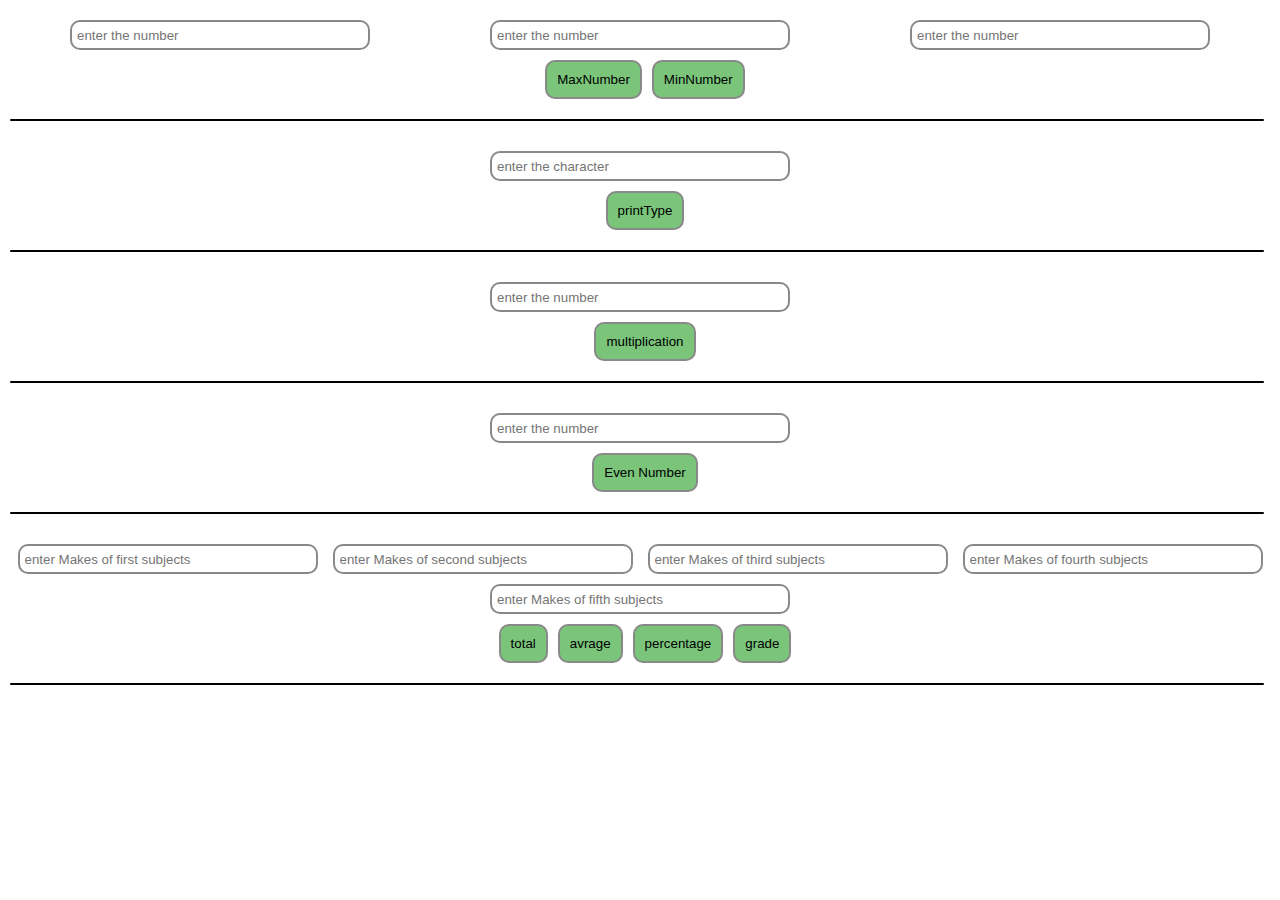
<file: index.html>
<!DOCTYPE html>
<html lang="en">

<head>
    <meta charset="UTF-8">
    <meta name="viewport" content="width=device-width, initial-scale=1.0">
    <title>task7_1</title>
    <link rel="stylesheet" href="./assets-1/style.css">
</head>

<body>
    <section id="container">
        <div class="d-input">
            <input class="input1" type="number" placeholder="enter the number">
            <input class="input2" type="number" placeholder="enter the number">
            <input class="input3" type="number" placeholder="enter the number">
        </div>
        <div class="d-button">
            <button class="maxNumber">MaxNumber</button>
            <button class="minNumber">MinNumber</button>
        </div>

    </section>
    <div class="br"></div>
    <section id="container">
        <div class="d-input">
            <input class="input-char" type="text" placeholder="enter the character" pattern="[a-z A-Z]" onkeypress="return event.charCode >=60 && event.charCode<=z">
        </div>
        <div class="d-button">
            <button class="print">printType</button>
        </div>
    </section>
    <div class="br"></div>
    <section id="container">
        <div class="d-input">
            <input class="input" type="number" placeholder="enter the number">
        </div>
        <div class="d-button">
            <button class="multi">multiplication</button>
        </div>
    </section>
    <div class="br"></div>
    <section id="container">
        <div class="d-input">
            <input class="input-even" type="number" placeholder="enter the number">
        </div>
        <div class="d-button">
            <button class="even">Even Number</button>
        </div>
    </section>
    <div class="br"></div>
    <section id="container">
        <div class="d-input">
            <input class="input4" type="number" placeholder="enter Makes of first subjects">
            <input class="input5" type="number" placeholder="enter Makes of second subjects">
            <input class="input6" type="number" placeholder="enter Makes of third subjects">
            <input class="input7" type="number" placeholder="enter Makes of fourth subjects">
            <input class="input8" type="number" placeholder="enter Makes of fifth subjects">
        </div>
        <div class="d-button">
            <button class="total">total</button>
            <button class="avrage">avrage</button>
            <button class="percentage">percentage</button>
            <button class="grade">grade</button>
        </div>
    </section>
    <div class="br"></div>

    <script src=" ./assets-1/script.js "></script>
</body>

</html>
</file>
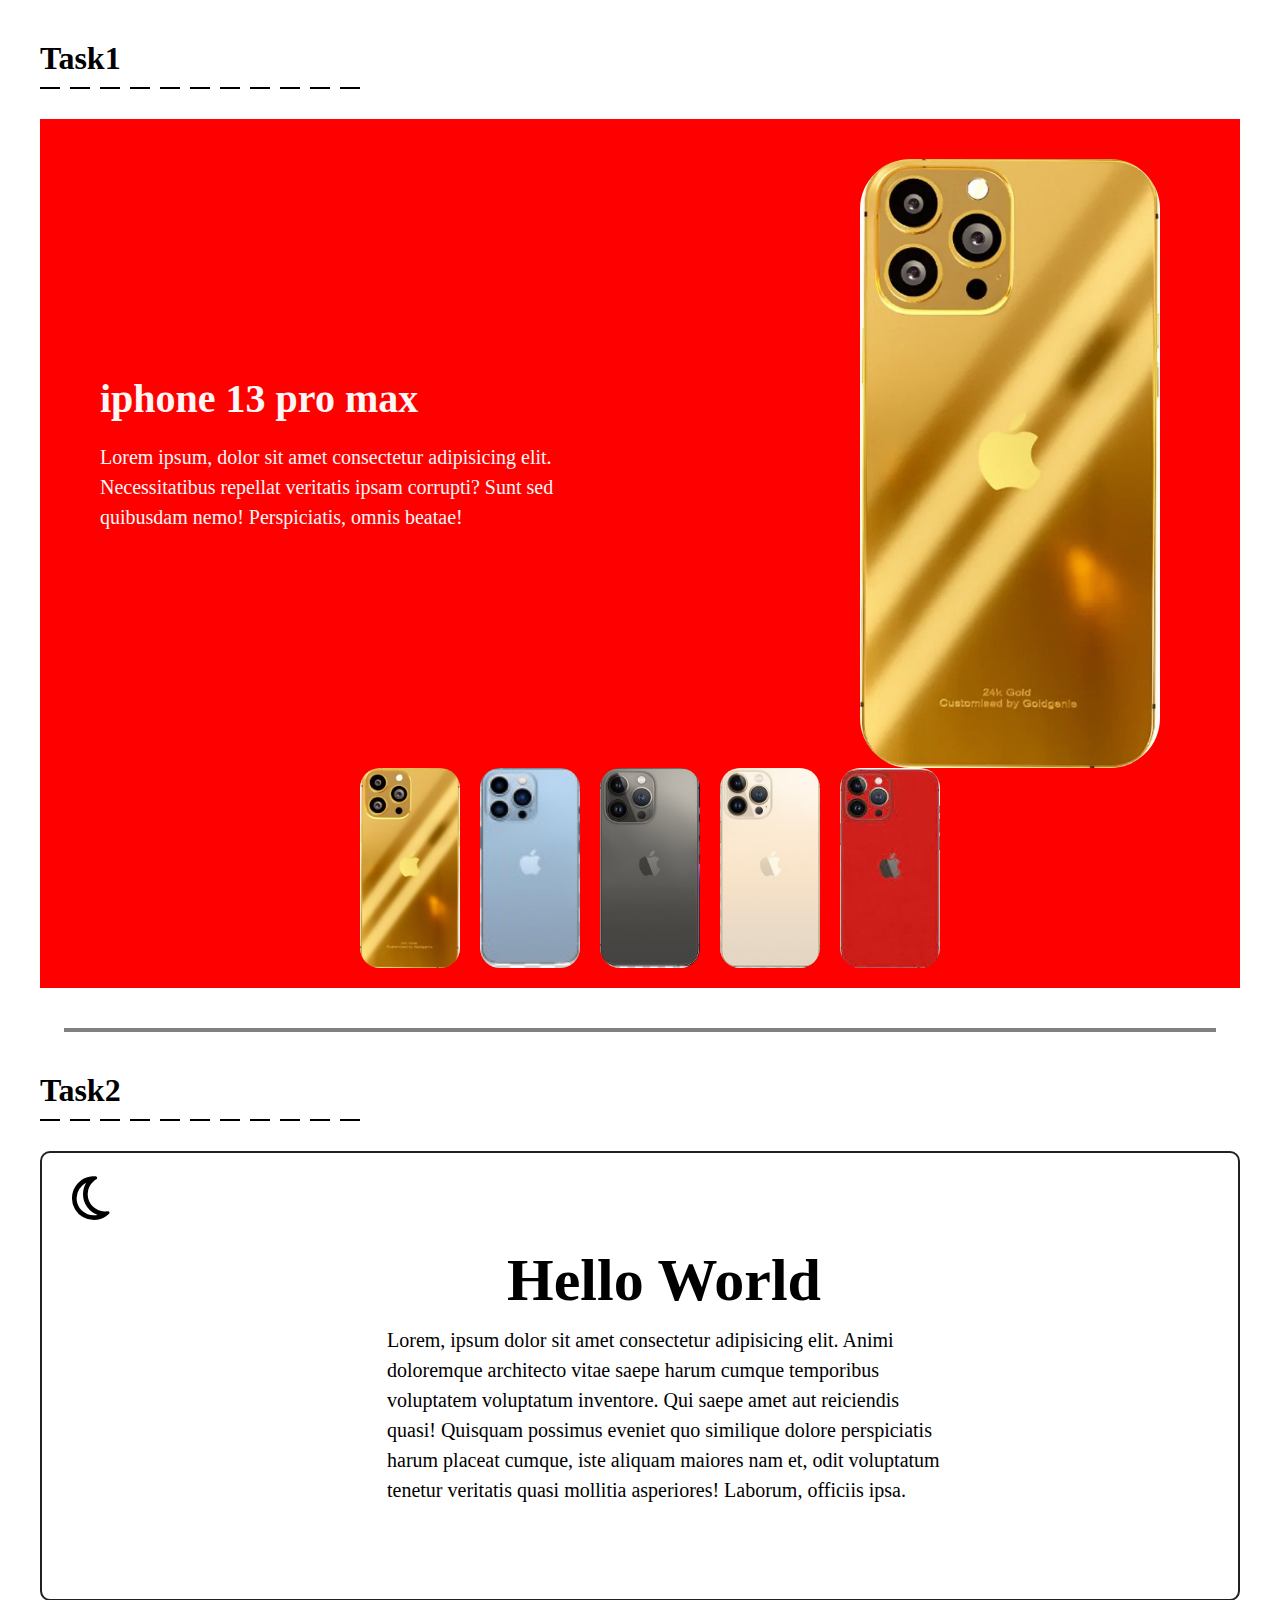
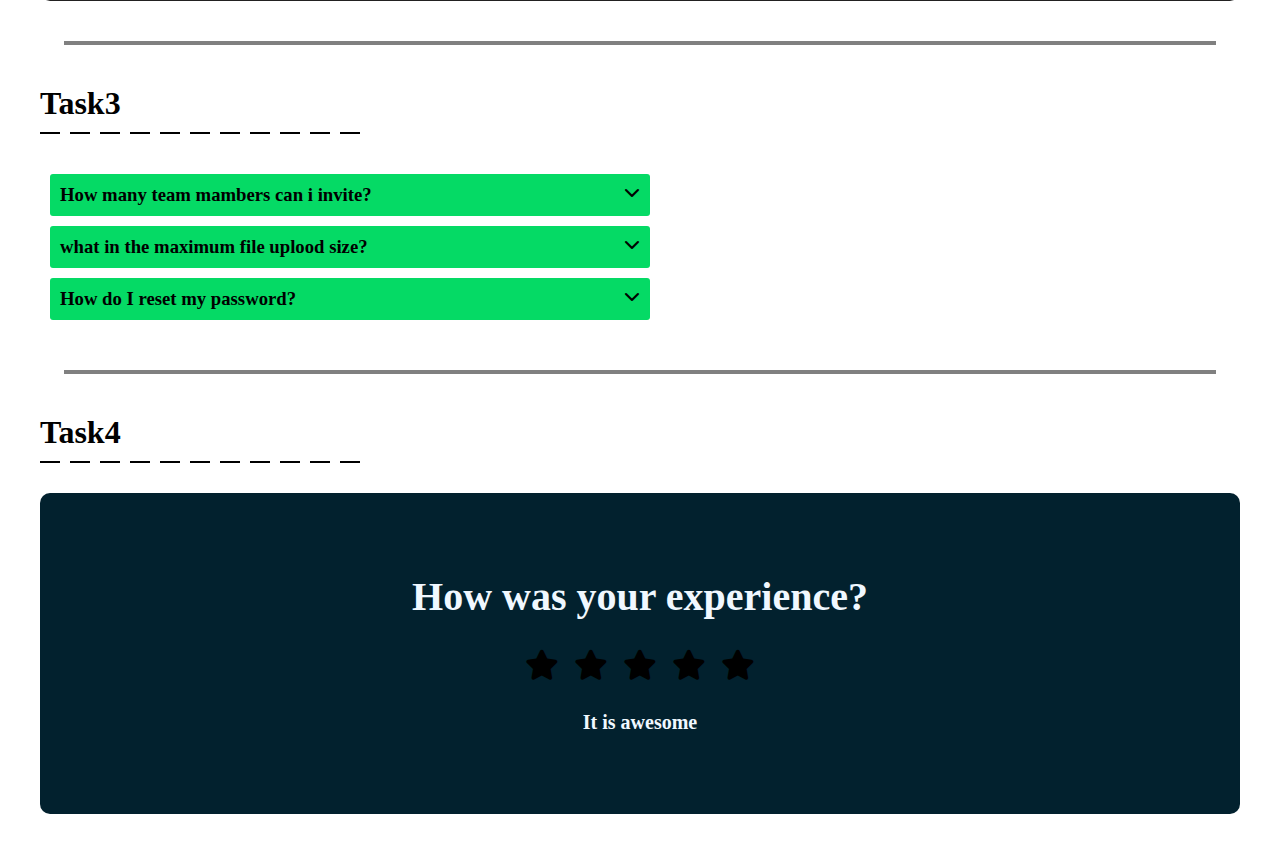
<file: indexx.html>
<!DOCTYPE html>
<html lang="en">

<head>
    <meta charset="UTF-8">
    <meta name="viewport" content="width=device-width, initial-scale=1.0">
    <title>task7-2</title>
    <!--  ======= fontawsome link ======= -->
    <link rel="stylesheet" href="https://cdnjs.cloudflare.com/ajax/libs/font-awesome/6.5.1/css/all.min.css">
    <link rel="stylesheet" href="./assets/style.css">
</head>

<body>
    <section class="container Task1">

        <h1>Task1</h1>
        <div class="d-container">
            <div class="br"></div>
            <div class="br"></div>
            <div class="br"></div>
            <div class="br"></div>
            <div class="br"></div>
            <div class="br"></div>
            <div class="br"></div>
            <div class="br"></div>
            <div class="br"></div>
            <div class="br"></div>
            <div class="br"></div>
        </div>
        <div class="tas1">
            <div class="ti-pi">
                <div>
                    <h1>iphone 13 pro max</h1>
                    <p>Lorem ipsum, dolor sit amet consectetur adipisicing elit. Necessitatibus repellat veritatis ipsam corrupti? Sunt sed quibusdam nemo! Perspiciatis, omnis beatae!</p>
                </div>
                <div class="img1"><img class="img" src="./assets/img/iphone-gold.jpg" alt="iphone"></div>
            </div>
            <div class="img2">
                <img class="gold" src="./assets/img/iphone-gold.jpg" alt="iphone">
                <img class="blue" src="./assets/img/iphone-blue.jpg" alt="iphone">
                <img class="gray" src="./assets/img/iphone-gray.jpg" alt="iphone">
                <img class="pink" src="./assets/img/iphone-bink.jpg" alt="iphone">
                <img class="red" src="./assets/img/iphone-red.jpg" alt="iphone">
            </div>
        </div>

    </section>
    <div class="br1"></div>
    <section class="container Task2">
        <h1>Task2</h1>
        <div class="d-container">
            <div class="br"></div>
            <div class="br"></div>
            <div class="br"></div>
            <div class="br"></div>
            <div class="br"></div>
            <div class="br"></div>
            <div class="br"></div>
            <div class="br"></div>
            <div class="br"></div>
            <div class="br"></div>
            <div class="br"></div>
        </div>
        <div class="container-t">
            <i class=" moon__icon fa-regular fa-moon "></i>
            <i class=" moon__icon fa-regular fa-sun "></i>
            <div class="tas2">
                <h1>Hello World</h1>
                <p>Lorem, ipsum dolor sit amet consectetur adipisicing elit. Animi doloremque architecto vitae saepe harum cumque temporibus voluptatem voluptatum inventore. Qui saepe amet aut reiciendis quasi! Quisquam possimus eveniet quo similique dolore
                    perspiciatis harum placeat cumque, iste aliquam maiores nam et, odit voluptatum tenetur veritatis quasi mollitia asperiores! Laborum, officiis ipsa.
                </p>
            </div>
        </div>
    </section>
    <div class="br1"></div>
    <section class="container Task3">
        <h1>Task3</h1>
        <div class="d-container">
            <div class="br"></div>
            <div class="br"></div>
            <div class="br"></div>
            <div class="br"></div>
            <div class="br"></div>
            <div class="br"></div>
            <div class="br"></div>
            <div class="br"></div>
            <div class="br"></div>
            <div class="br"></div>
            <div class="br"></div>
        </div>
        <div class="drop__down">
            <div class="drop drop1">
                <h3 class="text1">How many team mambers can i invite?</h3>
                <div>
                    <i class=" down__icon1 fa-solid fa-chevron-down  "></i>
                    <i class="down__icon11 fa-solid fa-angle-up  "></i>
                </div>
            </div>
            <div class="drop drop2">
                <h3 class="text2">what in the maximum file uplood size?</h3>
                <div>
                    <i class="down__icon2 fa-solid fa-chevron-down "></i>
                    <i class="down__icon22 fa-solid fa-angle-up  "></i>
                </div>
            </div>
            <div class="drop drop3">
                <h3 class="text3">How do I reset my password?</h3>
                <div>
                    <i class="down__icon3 fa-solid fa-chevron-down "></i>
                    <i class="down__icon33 fa-solid fa-angle-up  "></i>
                </div>
            </div>
        </div>
    </section>
    <div class="br1"></div>
    <section class="container Task4">
        <h1>Task4</h1>
        <div class="d-container">
            <div class="br"></div>
            <div class="br"></div>
            <div class="br"></div>
            <div class="br"></div>
            <div class="br"></div>
            <div class="br"></div>
            <div class="br"></div>
            <div class="br"></div>
            <div class="br"></div>
            <div class="br"></div>
            <div class="br"></div>
        </div>
        <div class="style-task4">
            <h1>How was your experience?</h1>
            <div class=" style-star">
                <i class="star__icon1 fa-solid fa-star  "></i>
                <i class="star__icon2 fa-solid fa-star "></i>
                <i class="star__icon3 fa-solid fa-star  "></i>
                <i class="star__icon4 fa-solid fa-star  "></i>
                <i class="star__icon5 fa-solid fa-star  "></i>
            </div>
            <h4> It is awesome</h4>
        </div>
    </section>
    <script src="./assets/script.js"></script>
</body>

</html>
</file>
<file: assets-1/style.css>
* {
        padding: 0;
        margin: 0;
        box-sizing: border-box;
    }
    
    #container {
        padding: 10px
    }
    
    .d-input {
        display: flex;
        flex-wrap: wrap;
        justify-content: space-around;
    }
    
    .d-input input {
        width: 300px;
        height: 30px;
        margin-top: 10px;
        border: none;
        border: 2px solid #8a8989;
        padding: 2px 5px;
        border-radius: 10px;
    }
    
    .d-button {
        display: flex;
        justify-content: center;
        margin-top: 10px;
    }
    
    .d-button button {
        margin-left: 10px;
        padding: 10px;
        background-color: rgb(122, 197, 122);
        border: none;
        border: 2px solid #8a8989;
        border-radius: 10px;
    }
    
    .br {
        width: 98%;
        height: 2px;
        background-color: black;
        border: none;
        border-radius: 10px;
        margin: 10px;
    }
</file>
<file: assets/style.css>
* {
            padding: 0;
            margin: 0;
            box-sizing: border-box;
        }
        
        .container {
            padding: 40px;
            display: flex;
            flex-direction: column;
        }
        
        .d-container {
            display: flex;
            padding: 10px 0px 30px 0px;
        }
        
        .br {
            width: 20px;
            height: 2px;
            background-color: black;
            margin-right: 10px;
        }
        
        .tas1 {
            background-color: red;
            padding: 20px;
        }
        
        .ti-pi {
            display: flex;
        }
        
        .ti-pi div {
            display: flex;
            flex-direction: column;
            justify-content: center;
            color: rgb(255, 246, 246);
            font-size: 20px;
            width: 100%;
            padding: 0px 40px;
        }
        
        .ti-pi div h1 {
            font-size: 40px;
            margin-bottom: 20px;
        }
        
        .ti-pi div p {
            font-size: 20px;
            line-height: 30px;
        }
        
        .img1 {
            display: flex;
            align-items: end;
            margin-right: 20px;
        }
        
        .img1 img {
            width: 300px;
            height: 100%;
            border-radius: 50px;
            margin-top: 20px;
        }
        
        .img2 {
            display: flex;
            align-items: center;
            justify-content: center;
        }
        
        .img2 img {
            width: 100px;
            height: 200px;
            border-radius: 20px;
            margin-left: 20px;
        }
        
        .br1 {
            width: 90%;
            height: 4px;
            background-color: gray;
            display: flex;
            margin: auto;
        }
        
        .container-t {
            border-radius: 10px;
            border: 2px solid#222121;
            padding: 20px;
            height: 50vh;
            display: flex;
        }
        
        .moon__icon {
            font-size: 50px;
            color: black;
            margin-left: 10px;
            border-radius: 10px;
        }
        
        .fa-sun {
            display: none;
        }
        
        .tas2 {
            display: flex;
            flex-direction: column;
            align-items: center;
            justify-content: center;
        }
        
        .tas2 h1 {
            font-size: 60px;
        }
        
        .tas2 p {
            width: 50%;
            padding-top: 10px;
            font-size: 20px;
            line-height: 30px;
        }
        
        .drop {
            display: flex;
            width: 50%;
            background-color: rgb(5, 218, 101);
            padding: 10px;
            margin: 10px;
            justify-content: space-between;
            border-radius: 3px;
        }
        
        .fa-angle-up {
            display: none;
        }
        
        .style-task4 {
            display: flex;
            flex-direction: column;
            align-items: center;
            background-color: rgb(2, 33, 46);
            padding: 50px;
            font-size: 20px;
            border-radius: 10px;
        }
        
        .style-task4 h1,
        .style-task4 h4 {
            color: aliceblue;
            margin: 30px;
        }
        
        .style-star i {
            font-size: 30px;
            padding: 0px 5px;
        }
</file>
